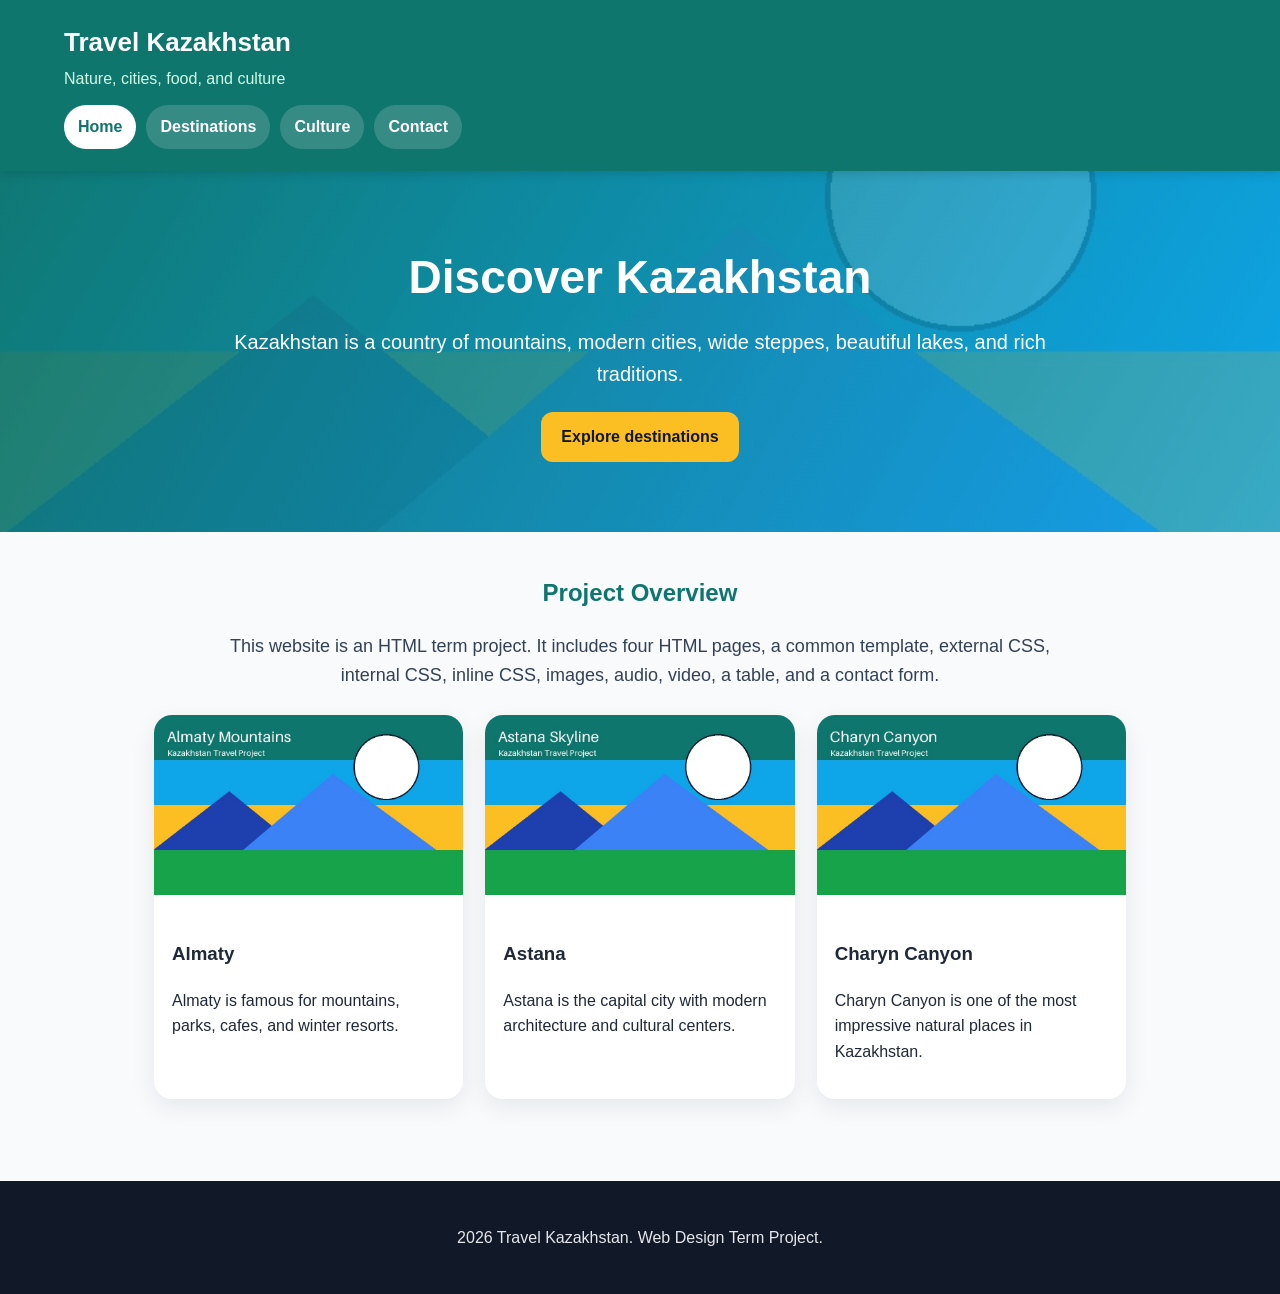
<file: index.html>
<!DOCTYPE html>
<html lang="en">
<head>
  <meta charset="UTF-8">
  <meta name="viewport" content="width=device-width, initial-scale=1.0">
  <title>Travel Kazakhstan - Home</title>
  <link rel="stylesheet" href="style.css"> 
  <style>
    .home-message{font-size:18px;text-align:center;max-width:850px;margin:0 auto 25px;color:#334155}
  </style>
</head>
<body>
<header>
  <p class="brand">Travel Kazakhstan</p>
  <p class="tagline">Nature, cities, food, and culture</p>
  <nav><a class="active" href="index.html">Home</a><a href="destinations.html">Destinations</a><a href="culture.html">Culture</a><a href="contact.html">Contact</a></nav>
</header>
<section class="hero">
  <h1>Discover Kazakhstan</h1>
  <p>Kazakhstan is a country of mountains, modern cities, wide steppes, beautiful lakes, and rich traditions.</p>
  <a class="button" href="destinations.html">Explore destinations</a>
</section>
<main class="container">
  <h2 class="section-title">Project Overview</h2>
  <p class="home-message">This website is an HTML term project. It includes four HTML pages, a common template, external CSS, internal CSS, inline CSS, images, audio, video, a table, and a contact form.</p>
  <div class="grid">
    <article class="card"><img src="assets/images/almaty.jpg" alt="Almaty mountains"><div class="card-content"><h3>Almaty</h3><p>Almaty is famous for mountains, parks, cafes, and winter resorts.</p></div></article>
    <article class="card"><img src="assets/images/astana.jpg" alt="Astana skyline"><div class="card-content"><h3>Astana</h3><p>Astana is the capital city with modern architecture and cultural centers.</p></div></article>
    <article class="card"><img src="assets/images/charyn.jpg" alt="Charyn canyon"><div class="card-content"><h3>Charyn Canyon</h3><p>Charyn Canyon is one of the most impressive natural places in Kazakhstan.</p></div></article>
  </div>
</main>
<footer><p>2026 Travel Kazakhstan. Web Design Term Project.</p></footer>
</body>
</html>
</file>
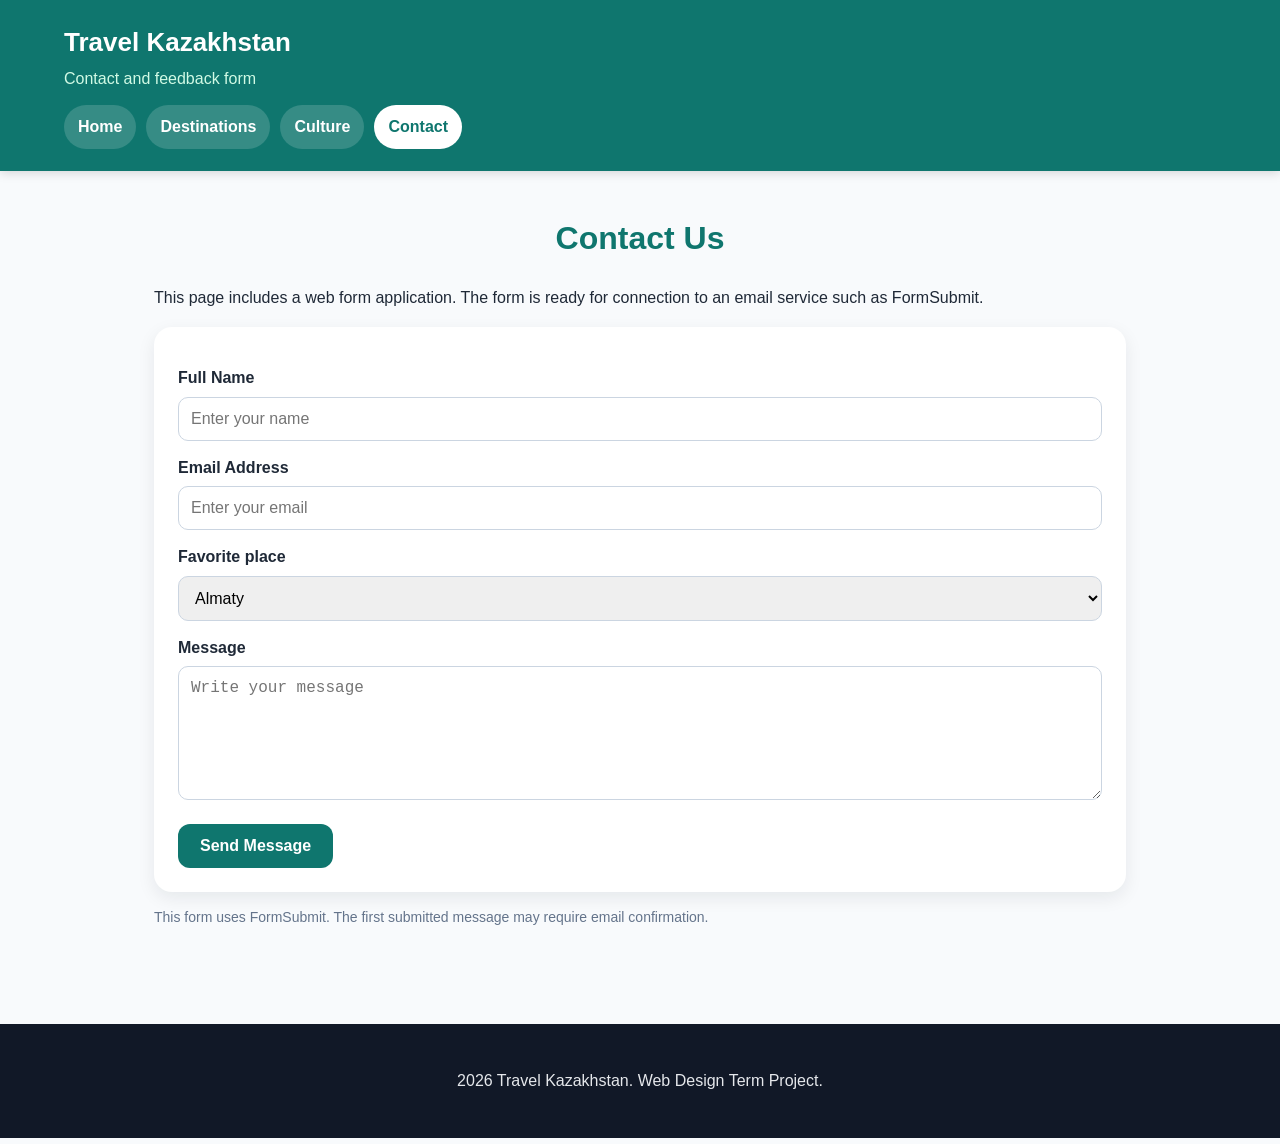
<file: contact.html>
<!DOCTYPE html>
<html lang="en">
<head>
  <meta charset="UTF-8"><meta name="viewport" content="width=device-width, initial-scale=1.0">
  <title>Travel Kazakhstan - Contact</title><link rel="stylesheet" href="style.css">
</head>
<body>
<header><p class="brand">Travel Kazakhstan</p><p class="tagline">Contact and feedback form</p><nav><a href="index.html">Home</a><a href="destinations.html">Destinations</a><a href="culture.html">Culture</a><a class="active" href="contact.html">Contact</a></nav></header>
<main class="container">
  <h1 class="section-title">Contact Us</h1>
  <p>This page includes a web form application. The form is ready for connection to an email service such as FormSubmit.</p>
  <form id="contactForm" action="https://formsubmit.co/nagayevaskar@gmail.com" method="POST"> 
    <label for="name">Full Name</label><input id="name" name="name" type="text" placeholder="Enter your name" required>
    <label for="email">Email Address</label><input id="email" name="email" type="email" placeholder="Enter your email" required>
    <label for="place">Favorite place</label><select id="place" name="place"><option>Almaty</option><option>Astana</option><option>Charyn Canyon</option><option>Lake Kaindy</option></select>
    <label for="message">Message</label><textarea id="message" name="message" rows="6" placeholder="Write your message" required></textarea>
    <button type="submit">Send Message</button>
  </form>
  <p class="small-note">This form uses FormSubmit. The first submitted message may require email confirmation.</p>
</main>
<footer><p>2026 Travel Kazakhstan. Web Design Term Project.</p></footer>
</body></html>
</file>
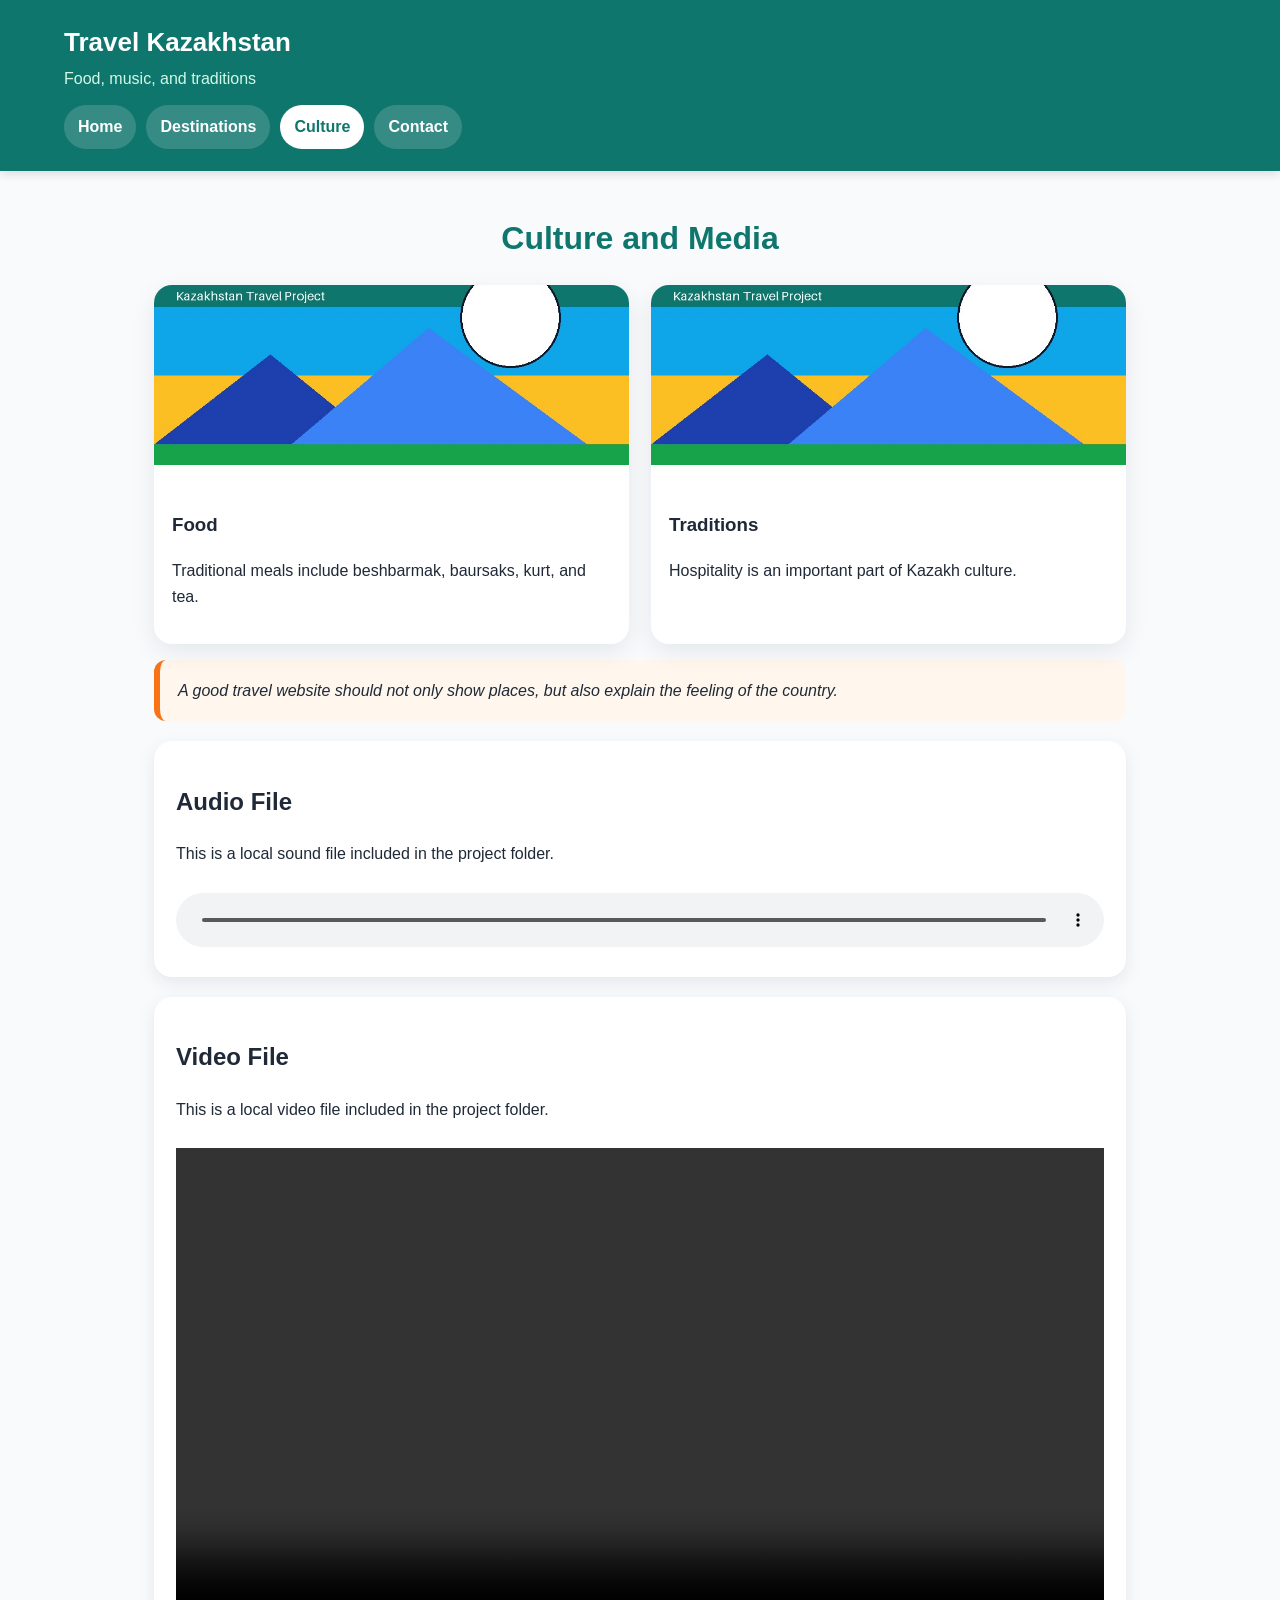
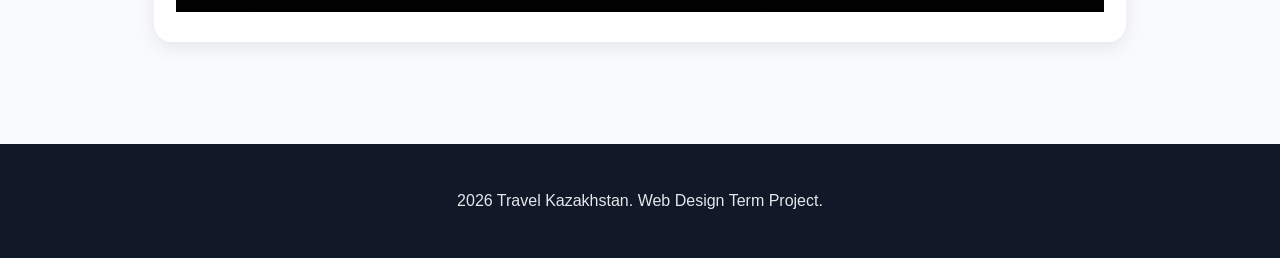
<file: culture.html>
<!DOCTYPE html>
<html lang="en">
<head>
  <meta charset="UTF-8"><meta name="viewport" content="width=device-width, initial-scale=1.0">
  <title>Travel Kazakhstan - Culture</title><link rel="stylesheet" href="style.css">
  <style>.quote{background:#fff7ed;border-left:6px solid #f97316;padding:18px;border-radius:12px;font-style:italic}</style>
</head>
<body>
<header><p class="brand">Travel Kazakhstan</p><p class="tagline">Food, music, and traditions</p><nav><a href="index.html">Home</a><a href="destinations.html">Destinations</a><a class="active" href="culture.html">Culture</a><a href="contact.html">Contact</a></nav></header>
<main class="container">
  <h1 class="section-title">Culture and Media</h1>
  <div class="grid"><article class="card"><img src="assets/images/food.jpg" alt="Kazakh food"><div class="card-content"><h3>Food</h3><p>Traditional meals include beshbarmak, baursaks, kurt, and tea.</p></div></article><article class="card"><img src="assets/images/culture.jpg" alt="Kazakh culture"><div class="card-content"><h3>Traditions</h3><p>Hospitality is an important part of Kazakh culture.</p></div></article></div>
  <p class="quote">A good travel website should not only show places, but also explain the feeling of the country.</p>
  <div class="media-box"><h2>Audio File</h2><p>This is a local sound file included in the project folder.</p><audio controls><source src="assets/audio/background.wav" type="audio/wav">Your browser does not support audio.</audio></div>
  <div class="media-box"><h2>Video File</h2><p>This is a local video file included in the project folder.</p><video controls><source src="assets/video/kazakhstan.mp4" type="video/mp4">Your browser does not support video.</video></div>
</main>
<footer><p>2026 Travel Kazakhstan. Web Design Term Project.</p></footer>
</body></html>
</file>
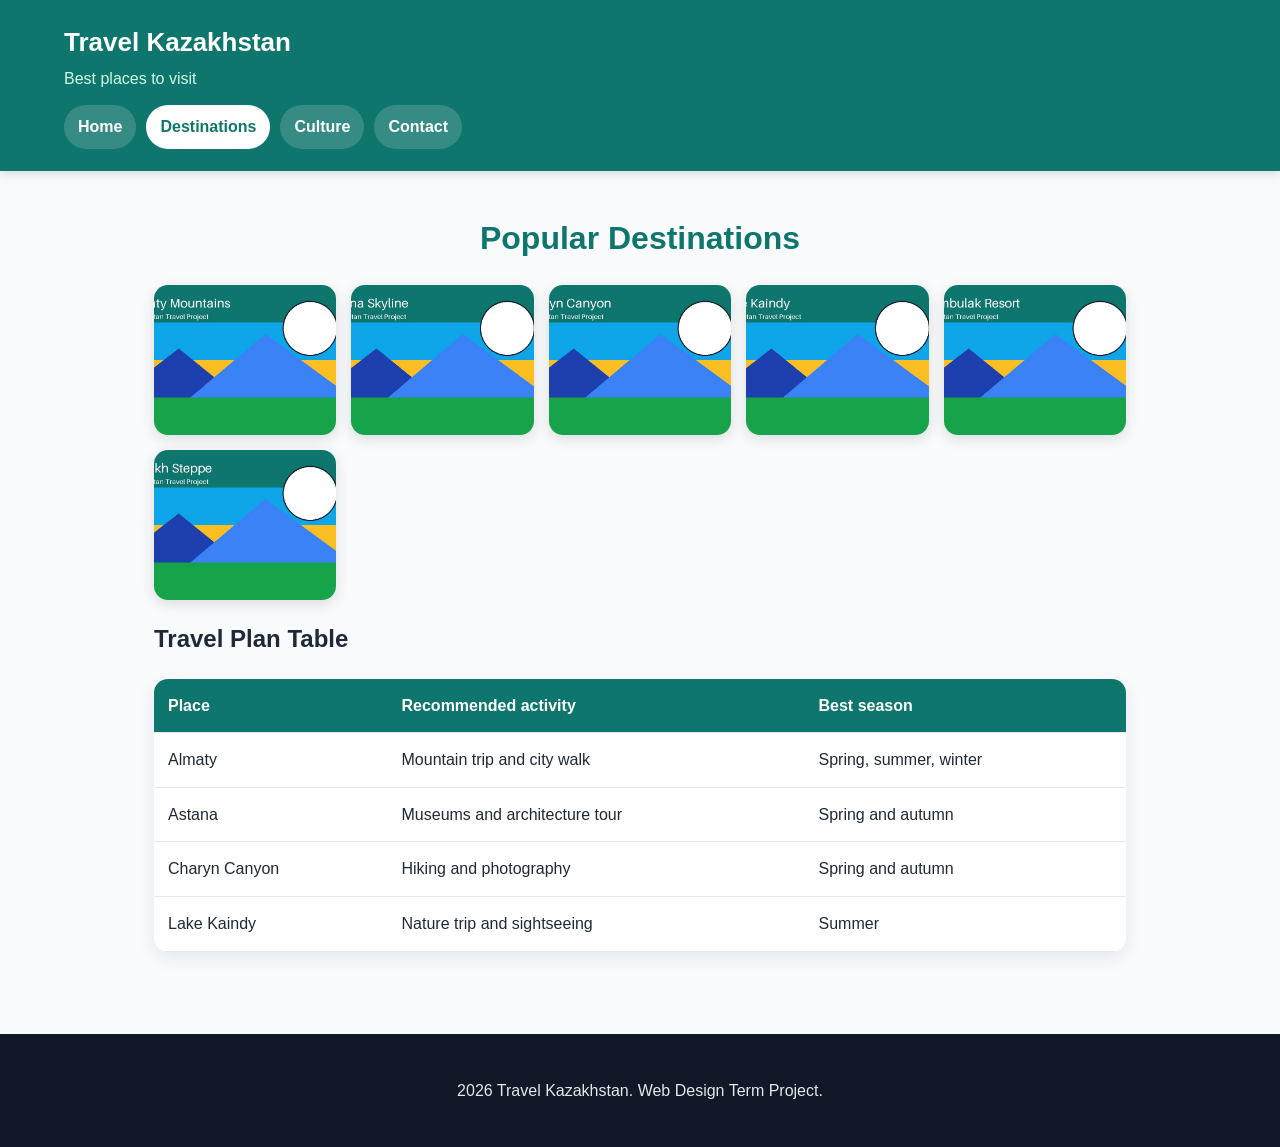
<file: destinations.html>
<!DOCTYPE html>
<html lang="en">
<head>
  <meta charset="UTF-8"><meta name="viewport" content="width=device-width, initial-scale=1.0">
  <title>Travel Kazakhstan - Destinations</title><link rel="stylesheet" href="style.css">
</head>
<body>
<header><p class="brand">Travel Kazakhstan</p><p class="tagline">Best places to visit</p><nav><a href="index.html">Home</a><a class="active" href="destinations.html">Destinations</a><a href="culture.html">Culture</a><a href="contact.html">Contact</a></nav></header>
<main class="container">
  <h1 class="section-title">Popular Destinations</h1>
  <div class="gallery"><img src="assets/images/almaty.jpg" alt="Almaty"><img src="assets/images/astana.jpg" alt="Astana"><img src="assets/images/charyn.jpg" alt="Charyn Canyon"><img src="assets/images/kaindy.jpg" alt="Lake Kaindy"><img src="assets/images/shymbulak.jpg" alt="Shymbulak"><img src="assets/images/steppe.jpg" alt="Steppe"></div>
  <h2>Travel Plan Table</h2>
  <table><tr><th>Place</th><th>Recommended activity</th><th>Best season</th></tr><tr><td>Almaty</td><td>Mountain trip and city walk</td><td>Spring, summer, winter</td></tr><tr><td>Astana</td><td>Museums and architecture tour</td><td>Spring and autumn</td></tr><tr><td>Charyn Canyon</td><td>Hiking and photography</td><td>Spring and autumn</td></tr><tr><td>Lake Kaindy</td><td>Nature trip and sightseeing</td><td>Summer</td></tr></table>
</main>
<footer><p>2026 Travel Kazakhstan. Web Design Term Project.</p></footer>
</body></html>
</file>
<file: style.css>
* {
    box-sizing: border-box;
}

body {
    margin: 0;
    font-family: Arial, Helvetica, sans-serif;
    line-height: 1.6;
    color: #1f2937;
    background: #f8fafc;
}

header {
    background: #0f766e;
    color: white;
    padding: 22px 5%;
    position: sticky;
    top: 0;
    z-index: 10;
    box-shadow: 0 2px 10px rgba(0, 0, 0, 0.15);
}

.brand {
    font-size: 26px;
    font-weight: 700;
    margin: 0;
}

.tagline {
    margin: 2px 0 14px;
    color: #d1fae5;
}

nav {
    display: flex;
    gap: 10px;
    flex-wrap: wrap;
}

nav a {
    color: white;
    text-decoration: none;
    background: rgba(255, 255, 255, 0.16);
    padding: 9px 14px;
    border-radius: 999px;
    font-weight: 600;
}

nav a:hover,
nav a.active {
    background: white;
    color: #0f766e;
}

.hero {
    padding: 70px 5%;
    background: linear-gradient(120deg, rgba(15, 118, 110, 0.95), rgba(14, 165, 233, 0.82)), url('assets/images/almaty.jpg');
    background-size: cover;
    background-position: center;
    color: white;
    text-align: center;
}

.hero h1 {
    font-size: 46px;
    margin: 0 0 12px;
}

.hero p {
    font-size: 20px;
    max-width: 850px;
    margin: 0 auto 22px;
}

.button {
    display: inline-block;
    background: #fbbf24;
    color: #111827;
    text-decoration: none;
    font-weight: 700;
    padding: 12px 20px;
    border-radius: 12px;
}

.container {
    max-width: 1100px;
    margin: auto;
    padding: 42px 5%;
}

.section-title {
    text-align: center;
    color: #0f766e;
    margin-top: 0;
}

.grid {
    display: grid;
    grid-template-columns: repeat(auto-fit, minmax(240px, 1fr));
    gap: 22px;
}

.card {
    background: white;
    border-radius: 18px;
    box-shadow: 0 8px 24px rgba(15, 23, 42, 0.08);
    overflow: hidden;
}

.card img {
    width: 100%;
    height: 180px;
    object-fit: cover;
}

.card-content {
    padding: 18px;
}

.highlight {
    background: #ecfeff;
    border-left: 6px solid #06b6d4;
    padding: 18px;
    border-radius: 12px;
    margin: 24px 0;
}

.gallery {
    display: grid;
    grid-template-columns: repeat(auto-fit, minmax(180px, 1fr));
    gap: 15px;
}

.gallery img {
    width: 100%;
    height: 150px;
    object-fit: cover;
    border-radius: 14px;
    box-shadow: 0 4px 14px rgba(0, 0, 0, 0.12);
}

table {
    width: 100%;
    border-collapse: collapse;
    background: white;
    border-radius: 14px;
    overflow: hidden;
    box-shadow: 0 6px 18px rgba(15, 23, 42, 0.08);
}

th,
td {
    padding: 14px;
    border-bottom: 1px solid #e5e7eb;
    text-align: left;
}

th {
    background: #0f766e;
    color: white;
}

.media-box {
    background: white;
    padding: 22px;
    border-radius: 18px;
    box-shadow: 0 6px 18px rgba(15, 23, 42, 0.08);
    margin: 20px 0;
}

audio,
video {
    width: 100%;
    margin-top: 10px;
}

form {
    background: white;
    padding: 24px;
    border-radius: 18px;
    box-shadow: 0 6px 18px rgba(15, 23, 42, 0.08);
}

label {
    display: block;
    font-weight: 700;
    margin-top: 14px;
}

input,
select,
textarea {
    width: 100%;
    padding: 12px;
    margin-top: 6px;
    border: 1px solid #cbd5e1;
    border-radius: 10px;
    font-size: 16px;
}

button {
    background: #0f766e;
    color: white;
    border: 0;
    border-radius: 12px;
    padding: 13px 22px;
    font-size: 16px;
    font-weight: 700;
    margin-top: 16px;
    cursor: pointer;
}

button:hover {
    background: #115e59;
}

footer {
    text-align: center;
    background: #111827;
    color: #e5e7eb;
    padding: 28px 5%;
    margin-top: 40px;
}

.small-note {
    font-size: 14px;
    color: #64748b;
}

@media (max-width: 700px) {
    .hero h1 {
        font-size: 34px;
    }

    .hero {
        padding: 50px 5%;
    }

    header {
        position: static;
    }
}
</file>
